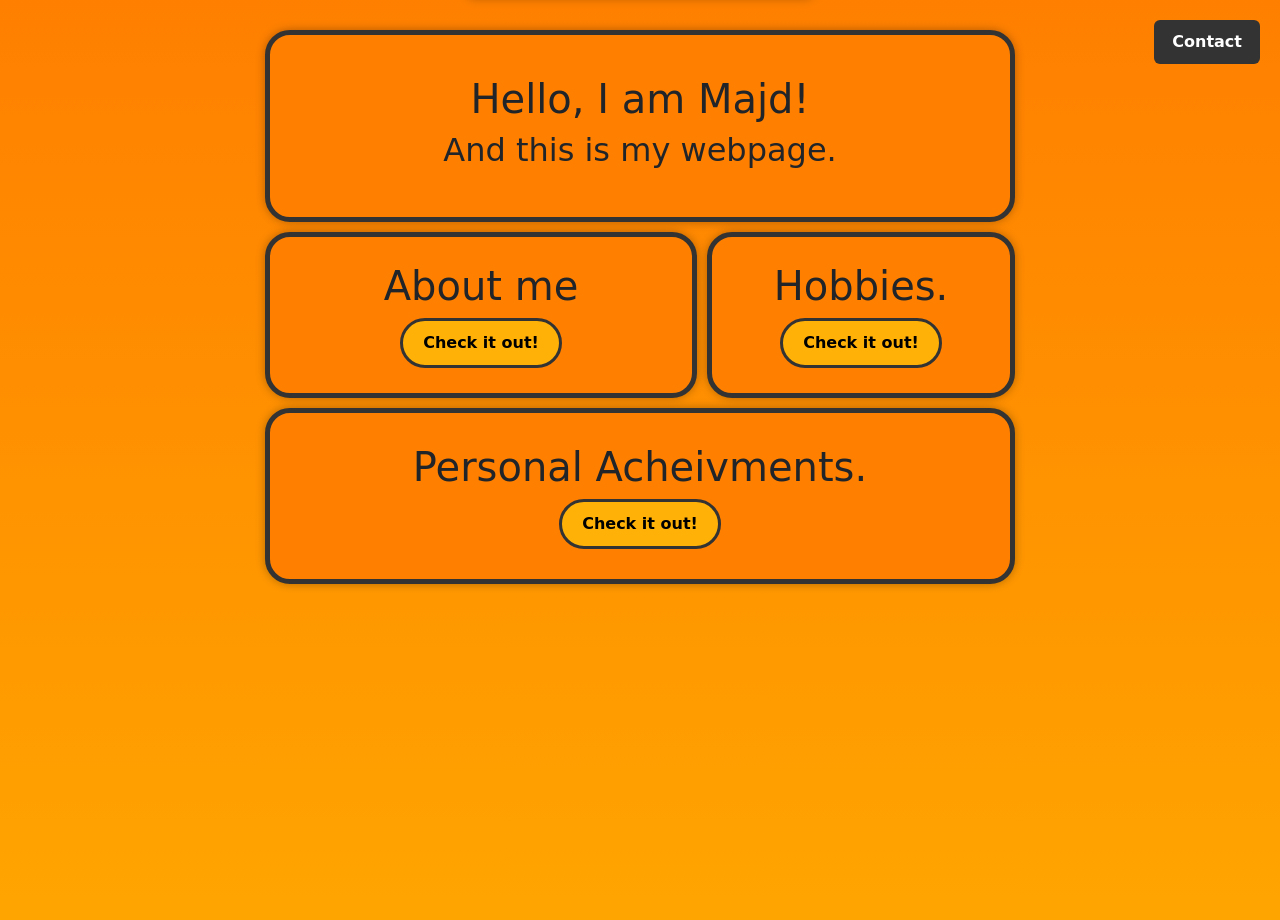
<file: index.html>
<!DOCTYPE html>

<html lang="en">
    <head>
        <meta name="viewport" content="width=device-width, initial-scale=1.0">
        <meta charset="UTF-8">
        <link rel="stylesheet" href="https://cdnjs.cloudflare.com/ajax/libs/font-awesome/6.5.0/css/all.min.css">
        <link href="https://cdn.jsdelivr.net/npm/bootstrap@5.3.8/dist/css/bootstrap.min.css" rel="stylesheet" integrity="sha384-sRIl4kxILFvY47J16cr9ZwB07vP4J8+LH7qKQnuqkuIAvNWLzeN8tE5YBujZqJLB" crossorigin="anonymous">
        <script src="https://cdn.jsdelivr.net/npm/bootstrap@5.3.8/dist/js/bootstrap.bundle.min.js" integrity="sha384-FKyoEForCGlyvwx9Hj09JcYn3nv7wiPVlz7YYwJrWVcXK/BmnVDxM+D2scQbITxI" crossorigin="anonymous"></script>
        <link href="styles.css" rel="stylesheet">
        <title>My Webpage</title>
    </head>

    <body>
        <button id="openContact" class="contact-toggle">Contact</button>
        <div class="content-wrapper">

            <div class="table1">
                <div class="prom">
                    <h1>Hello, I am Majd!</h1>
                    <h2>And this is my webpage.</h2>
                </div>

                <div class="middle">
                    <div class="about">
                        <h1>About me</h1>
                        <button name="aboutMe" onclick="window.location.href='aboutme.html'">
                            Check it out!
                        </button>
                    </div>

                    <div class="hobby">
                        <h1>Hobbies.</h1>
                        <button name="hobbies" onclick="window.location.href='hobbies.html'">Check it out!</button>
                    </div>
                </div>

                <div class="person">
                    <h1>Personal Acheivments.</h1>
                    <button name="personal" onclick="window.location.href='personal.html'">Check it out!</button>
                </div>
            </div>
        </div>
        <div class="contact-box">
                <h1>Contact Me</h1>

                <ul class="contact-list">
                    <li>
                        <span class="icon">&#128231;</span>
                        <strong>Email:</strong>
                        <a href="mailto:majedaf07@gmail.com">majedaf07@gmail.com</a>
                    </li>

                    <li>
                        <span class="icon">&#128241;</span>
                        <strong>Phone:</strong>
                        <a href="tel:+963953460830">+963 953 460 830</a>
                    </li>

                    <li>
                        <span class="icon"></span>
                        <i class="fab fa-instagram" style="font-size:20px;color:#E1306C;"></i>
                        <a href="https://instagram.com/_mag11_" target="_blank">@_mag11_</a>
                    </li>

                    <li>
                        <span class="icon"></span>
                        <strong>GitHub:</strong>
                        <a href="https://github.com/majed-mag11" target="_blank">github.com/majed-mag11</a>
                    </li>
                </ul>
            </div>
        <script>
            const contactBox = document.querySelector('.contact-box');
            const openBtn = document.getElementById('openContact');
            const content = document.querySelector('.content-wrapper');

            openBtn.addEventListener('click', () => {
                contactBox.classList.toggle('active');
                content.classList.toggle('blur-background');
            });

            document.addEventListener('click', (e) => {
                if (!contactBox.contains(e.target) && e.target !== openBtn) {
                    contactBox.classList.remove('active');
                    content.classList.remove('blur-background');
                }
            });

        </script>
    </body>
</html>
</file>
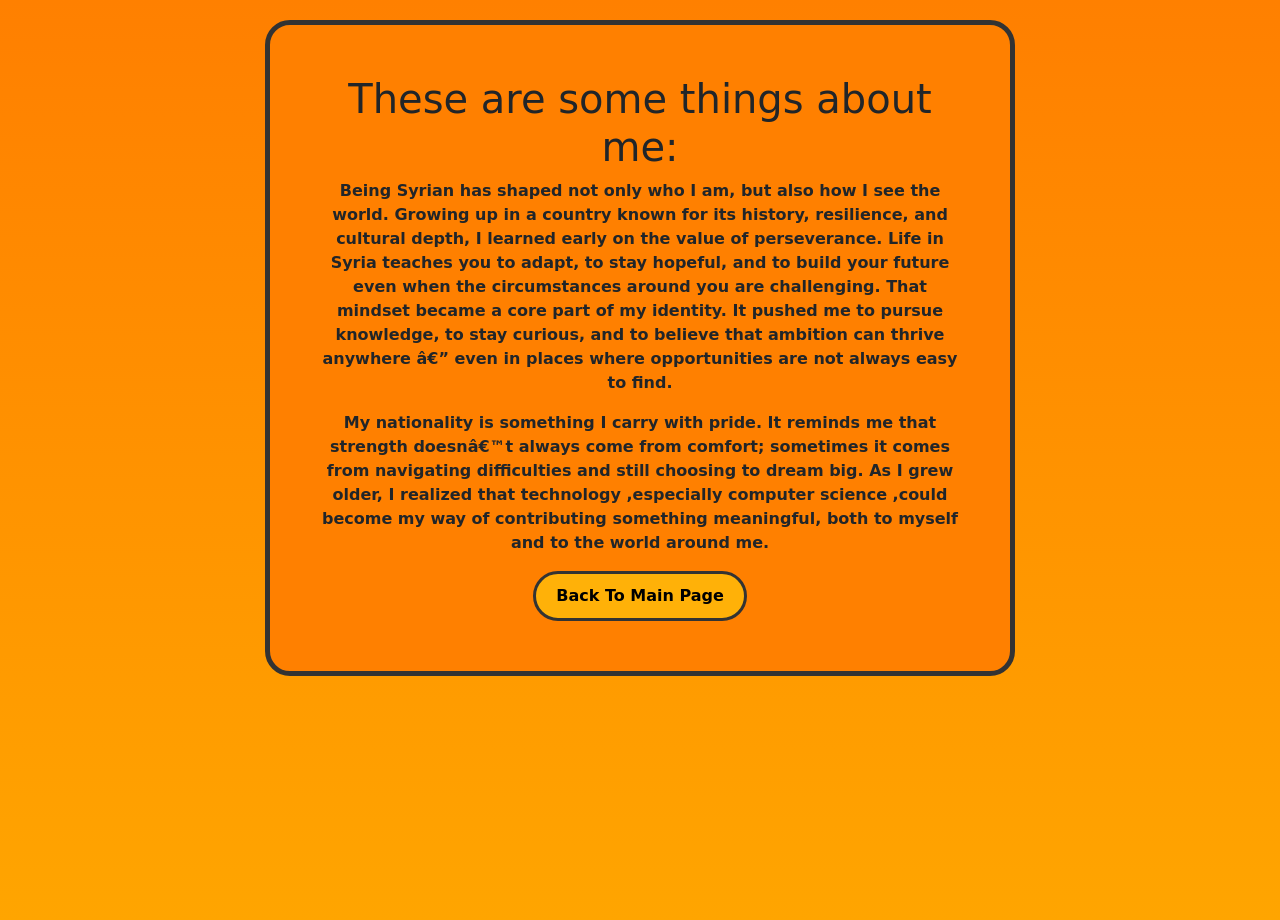
<file: aboutme.html>
<!DOCTYPE html>

<html lang="en">
    <head>
        <link href="https://cdn.jsdelivr.net/npm/bootstrap@5.3.8/dist/css/bootstrap.min.css" rel="stylesheet" integrity="sha384-sRIl4kxILFvY47J16cr9ZwB07vP4J8+LH7qKQnuqkuIAvNWLzeN8tE5YBujZqJLB" crossorigin="anonymous">
        <script src="https://cdn.jsdelivr.net/npm/bootstrap@5.3.8/dist/js/bootstrap.bundle.min.js" integrity="sha384-FKyoEForCGlyvwx9Hj09JcYn3nv7wiPVlz7YYwJrWVcXK/BmnVDxM+D2scQbITxI" crossorigin="anonymous"></script>
        <link href="styles.css" rel="stylesheet">
        <title>About Me</title>
    </head>
    <body>
        <div class="aboutme">
            <h1 style="text-align: center;">These are some things about me:</h1>
            <p class="p1">Being Syrian has shaped not only who I am, but also how I see the world. Growing up in a country known for its history, resilience, and cultural depth, I learned early on the value of perseverance. Life in Syria teaches you to adapt, to stay hopeful, and to build your future even when the circumstances around you are challenging. That mindset became a core part of my identity. It pushed me to pursue knowledge, to stay curious, and to believe that ambition can thrive anywhere — even in places where opportunities are not always easy to find.</p>
            <p class="p1">My nationality is something I carry with pride. It reminds me that strength doesn’t always come from comfort; sometimes it comes from navigating difficulties and still choosing to dream big. As I grew older, I realized that technology ,especially computer science ,could become my way of contributing something meaningful, both to myself and to the world around me.</p>
            <button id="mainPage" onclick="window.location.href='index.html'">Back To Main Page</button>
        </div>
    </body>
</html>
</file>
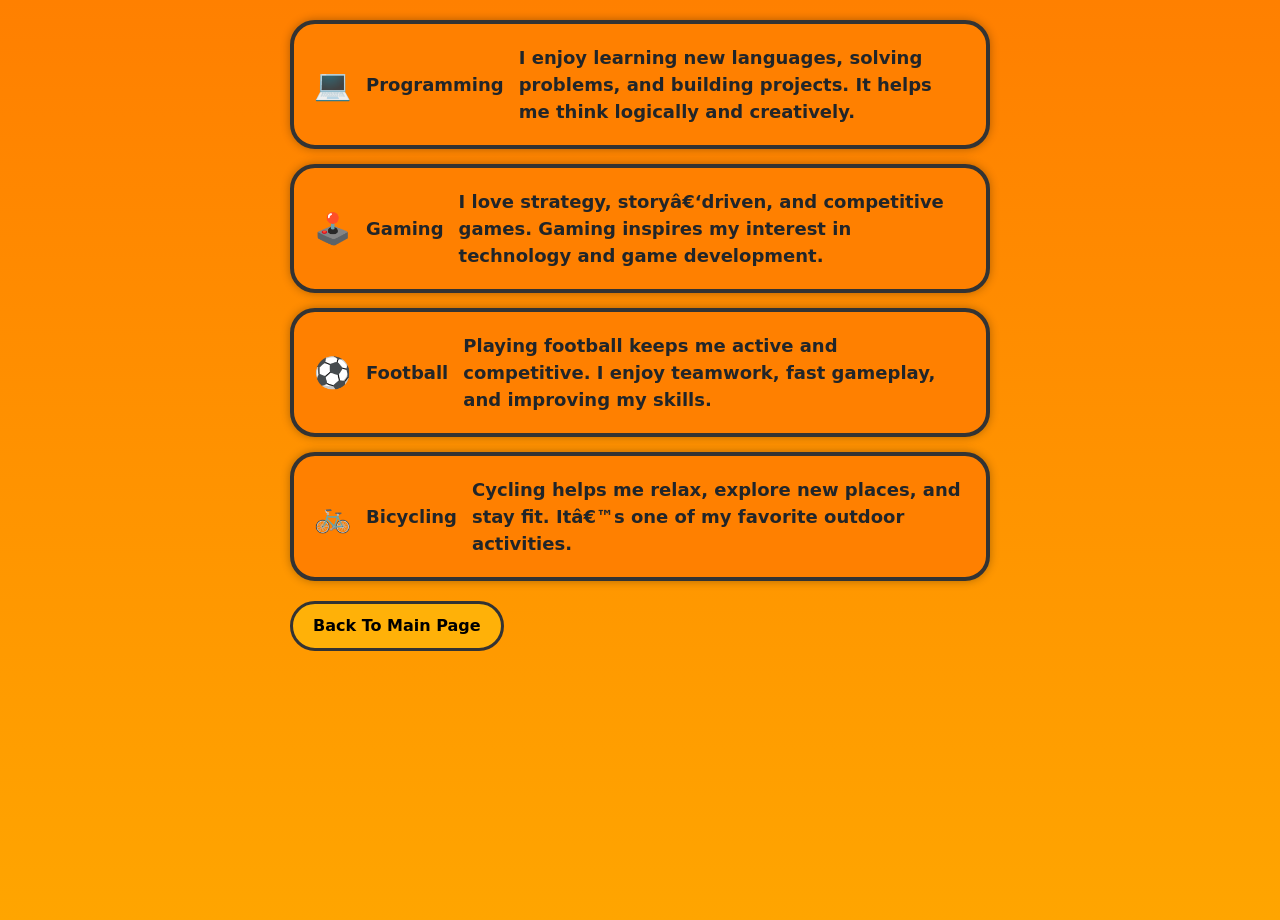
<file: hobbies.html>
<!DOCTYPE html>

<html lang="en">
    <head>
        <link href="https://cdn.jsdelivr.net/npm/bootstrap@5.3.8/dist/css/bootstrap.min.css" rel="stylesheet" integrity="sha384-sRIl4kxILFvY47J16cr9ZwB07vP4J8+LH7qKQnuqkuIAvNWLzeN8tE5YBujZqJLB" crossorigin="anonymous">
        <script src="https://cdn.jsdelivr.net/npm/bootstrap@5.3.8/dist/js/bootstrap.bundle.min.js" integrity="sha384-FKyoEForCGlyvwx9Hj09JcYn3nv7wiPVlz7YYwJrWVcXK/BmnVDxM+D2scQbITxI" crossorigin="anonymous"></script>
        <link href="styles.css" rel="stylesheet">
        <title>About Me</title>
    </head>
    <body>
        <div class="hobbies-table">
                    <ul class="hobby-list">
                <li>
                    <span class="icon">&#128187;</span>
                    <strong>Programming</strong>  I enjoy learning new languages, solving problems, and building projects. It helps me think logically and creatively.
                </li>

                <li>
                    <span class="icon">&#128377;</span>
                    <strong>Gaming</strong> I love strategy, story‑driven, and competitive games. Gaming inspires my interest in technology and game development.
                </li>

                <li>
                    <span class="icon">&#x26BD;</span>
                    <strong>Football</strong> Playing football keeps me active and competitive. I enjoy teamwork, fast gameplay, and improving my skills.
                </li>

                <li>
                    <span class="icon">&#x1F6B2;</span>
                    <strong>Bicycling</strong> Cycling helps me relax, explore new places, and stay fit. It’s one of my favorite outdoor activities.
                </li>
            </ul>
            <button id="backButton" onclick="window.location.href='index.html'">Back To Main Page</button>
        </div>
    </body>
</html>
</file>
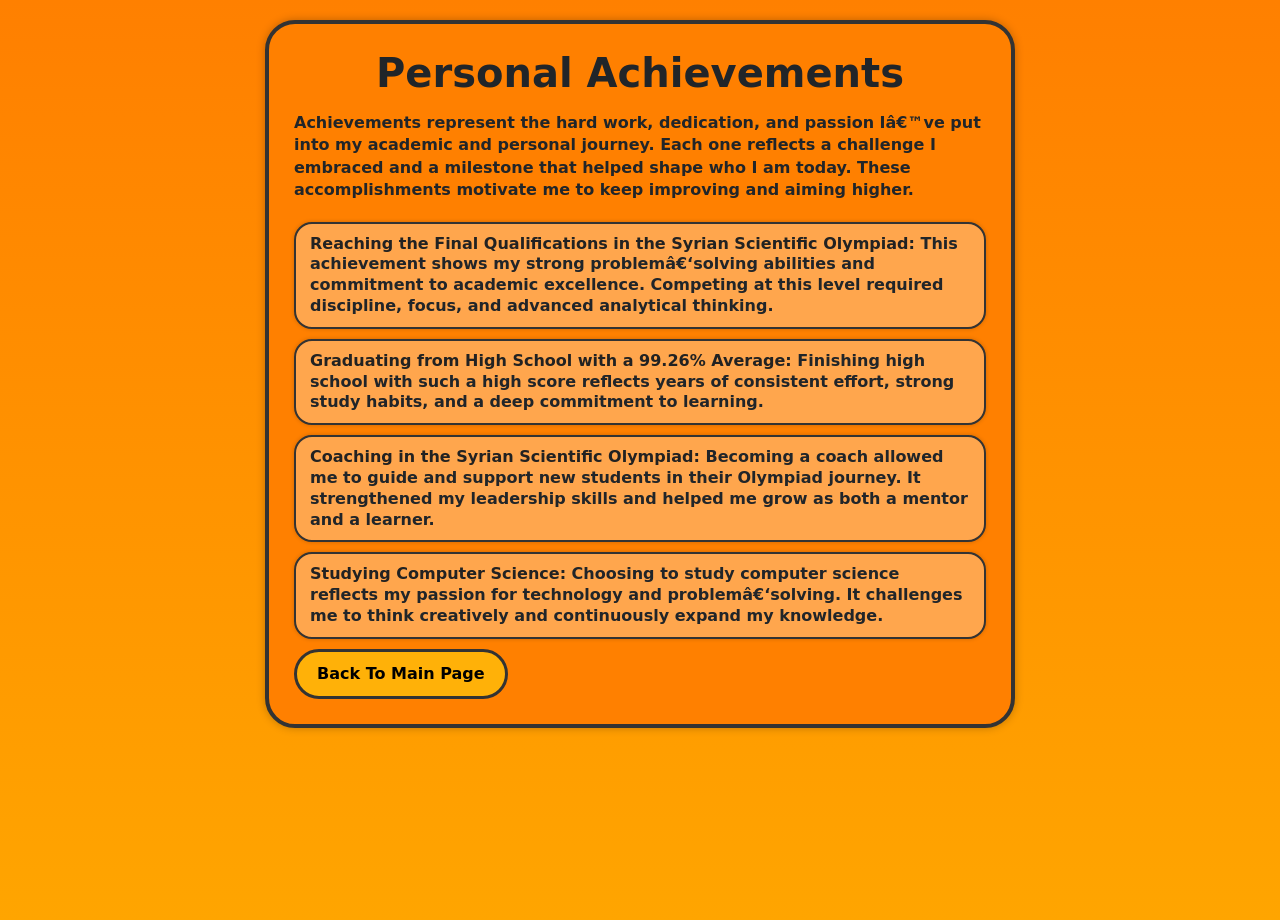
<file: personal.html>
<!DOCTYPE html>
<html lang="en">
<head>
    <link href="https://cdn.jsdelivr.net/npm/bootstrap@5.3.8/dist/css/bootstrap.min.css" rel="stylesheet" integrity="sha384-sRIl4kxILFvY47J16cr9ZwB07vP4J8+LH7qKQnuqkuIAvNWLzeN8tE5YBujZqJLB" crossorigin="anonymous">
    <script src="https://cdn.jsdelivr.net/npm/bootstrap@5.3.8/dist/js/bootstrap.bundle.min.js" integrity="sha384-FKyoEForCGlyvwx9Hj09JcYn3nv7wiPVlz7YYwJrWVcXK/BmnVDxM+D2scQbITxI" crossorigin="anonymous"></script>
    <link href="styles.css" rel="stylesheet">
    <title>About Me</title>
</head>

    <body>

        <div class="achievements">
            <h1>Personal Achievements</h1>

            <p>
                Achievements represent the hard work, dedication, and passion I’ve put into my academic and personal journey.
                Each one reflects a challenge I embraced and a milestone that helped shape who I am today. These accomplishments
                motivate me to keep improving and aiming higher.
            </p>

            <ul class="achievement-list">
                <li>
                    <strong>Reaching the Final Qualifications in the Syrian Scientific Olympiad:</strong>
                    This achievement shows my strong problem‑solving abilities and commitment to academic excellence. Competing
                    at this level required discipline, focus, and advanced analytical thinking.
                </li>

                <li>
                    <strong>Graduating from High School with a 99.26% Average:</strong>
                    Finishing high school with such a high score reflects years of consistent effort, strong study habits, and
                    a deep commitment to learning.
                </li>

                <li>
                    <strong>Coaching in the Syrian Scientific Olympiad:</strong>
                    Becoming a coach allowed me to guide and support new students in their Olympiad journey. It strengthened
                    my leadership skills and helped me grow as both a mentor and a learner.
                </li>

                <li>
                    <strong>Studying Computer Science:</strong>
                    Choosing to study computer science reflects my passion for technology and problem‑solving. It challenges
                    me to think creatively and continuously expand my knowledge.
                </li>
            </ul>
             <button id="backButton" onclick="window.location.href='index.html'">Back To Main Page</button>
        </div>

    </body>
</html>
</file>
<file: styles.css>
html ,body {
    min-height: 100vh;
    margin: 0;
    padding: 0;
    background: linear-gradient(to bottom, #FF8000, orange);
}

.table1 {
    margin-top:20px;
    width: 100%;
    display: flex;
    flex-direction: column;
    gap: 20p;
    align-items: center;
}
.prom {
    width: 750px;
    padding: 40px;
    margin-top: 10px;
    border: 5px solid #333;
    border-radius: 25px;
    background-color: #FF8000;
    box-shadow: 0 0 10px rgba(0,0,0,0.3);
    text-align: center;
}

.middle {
    width: 750px;
    display: flex;
    justify-content: space-between;
    align-items: stretch;
    gap: 10px;
    margin-top: 10px;
}
.about, .hobby {
    background-color: #FF8000;
    border: 5px solid #333;
    border-radius: 25px;
    text-align: center;
    box-shadow: 0 0 10px rgba(0,0,0,0.3);
    padding: 25px;
}

.about {
    flex: 1.5;
}

.hobby {
    flex: 1;
}

.person {
    margin-top: 10px;
    width: 750px;
    padding: 30px;
    border: 5px solid #333;
    border-radius: 25px;
    background-color: #FF8000;
    box-shadow: 0 0 10px rgba(0,0,0,0.3);
    text-align: center;
}

button {
    background-color: #FFB108;
    border: 3px solid #333;
    border-radius: 25px;
    padding: 10px 20px;
    cursor: pointer;
    font-weight: bold;
}
.aboutme {
    display: flex;
    justify-content: center;
    align-items: center;
    flex-direction: column;
    width: 750px;
    margin: 20px auto;
    background-color: #FF8000;
    border: 5px solid #333;
    border-radius: 25px;
    padding: 50px;
    font-weight: bold;
    text-align: center;
}
.hobby-list {
    list-style: none;
    padding: 0;
    margin: 20px auto;
    width: 700px;
}

.hobby-list li{
    background-color: #FF8000;
    border: 4px solid #333;
    border-radius: 25px;
    padding: 20px;
    margin-bottom: 15px;
    font-size: 18px;
    font-weight: bold;
    display: flex;
    align-items: center;
    gap: 15px;
    box-shadow: 0 0 10px rgba(0,0,0,0.3);
}

.hobby-list .icon {
    font-size: 30px;
}
.hobbies-table {
    width: 700px;
    margin: auto;
}
.achievements {
    max-width: 750px;
    width: 90%;
    margin: 20px auto;
    background-color: #FF8000;
    border: 4px solid #333;
    border-radius: 30px;
    padding: 25px;
    font-size: 16px;
    font-weight: bold;
    text-align: left;
    box-shadow: 0 0 8px rgba(0,0,0,0.25);
}

.achievements h1 {
    text-align: center;
    font-weight: bold;
    margin-bottom: 15px;
}

.achievements p {
    margin-bottom: 20px;
    line-height: 1.4;
}

.achievement-list {
    list-style: none;
    padding: 0;
    margin: 0;
}

.achievement-list li {
    background-color: #ffa64d;
    border: 2px solid #333;
    border-radius: 18px;
    padding: 10px 14px;
    margin-bottom: 10px;
    line-height: 1.3;
    box-shadow: 0 0 4px rgba(0,0,0,0.2);
}

.achievement-list li strong {
    color: #222;
}
.contact-box {
    width: 500px;
    background-color: #FF8000;
    border: 4px solid #333;
    border-radius: 25px;
    padding: 20px;
    font-size: 15px;
    font-weight: bold;
    box-shadow: 0 0 8px rgba(0,0,0,0.25);
    margin: auto;
    margin-top: 15px;
}

.contact-box h1 {
    text-align: center;
    margin-bottom: 15px;
    font-size: 20px;
}

.contact-list {
    list-style: none;
    padding: 0;
    margin: 0;
}

.contact-list li {
    background-color: #ffa64d;
    border: 2px solid #333;
    border-radius: 15px;
    padding: 10px 12px;
    margin-bottom: 10px;
    display: flex;
    align-items: center;
    gap: 8px;
    box-shadow: 0 0 4px rgba(0,0,0,0.2);
}

.contact-list .icon {
    font-size: 20px;
}

.contact-list a {
    color: #222;
    text-decoration: none;
}

.contact-list a:hover {
    text-decoration: underline;
}
.contact-box {
    position: fixed;
    top: -370px;
    left: 50%;
    transform: translateX(-50%);
    width: 350px;
    background: #ffffff;
    padding: 20px;
    border-radius: 10px;
    box-shadow: 0 4px 10px rgba(0,0,0,0.2);
    transition: top 0.5s ease;
    z-index: 999;
    backdrop-filter: blur(10px);
    -webkit-backdrop-filter: blur(10px);
    background: rgba(255, 255, 255, 0.4); 
}

.contact-box.active {
    top: 50px;
}

.contact-toggle {
    position: fixed;
    top: 20px;
    right: 20px;
    padding: 10px 18px;
    background: #333;
    color: white;
    border: none;
    border-radius: 6px;
    cursor: pointer;
    z-index: 1000;
}
.blur-background {
    filter: blur(6px);
    transition: filter 0.3s ease;
}
</file>
